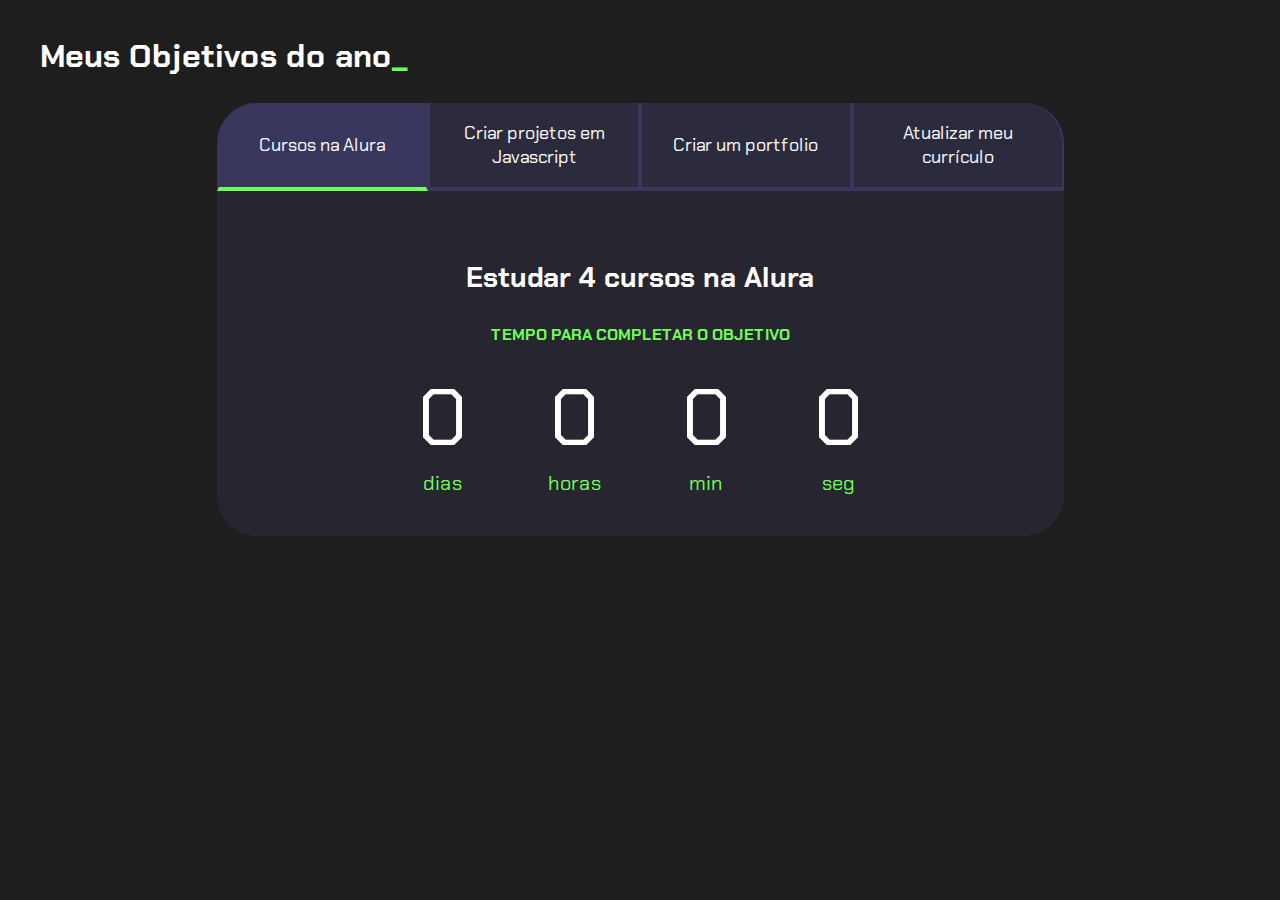
<file: index.html>
<!DOCTYPE html>
<html lang="pt-br">

<head>
    <meta charset="UTF-8">
    <meta name="viewport" content="width=device-width, initial-scale=1.0">
    <title>Meus objetivos do ano</title>
    <link rel="stylesheet" href="style.css">
</head>

<body>
    <section class="conteudo-principal">
        <h2 class="titulo-principal">Meus Objetivos do ano<span>_</span></h2>
        <div class="conteudo">
            <div class="botoes">
                <button class="botao ativo">Cursos na Alura</button>
                <button class="botao">Criar projetos em Javascript</button>
                <button class="botao">Criar um portfolio</button>
                <button class="botao">Atualizar meu currículo</button>
            </div>
            <div class="abas-textos">
                <div class="aba-conteudo ativo">
                    <h3 class="aba-conteudo-titulo-principal">Estudar 4 cursos na Alura</h3>
                    <h4 class="aba-conteudo-titulo-secundario">Tempo para completar o objetivo</h4>
                    <div class="contador">
                        <div class="contador-digito">
                            <p class="contador-digito-numero" id="dias0">7</p>
                            <p class="contador-digito-texto">dias</p>
                        </div>
                        <div class="contador-digito">
                            <p class="contador-digito-numero" id="horas0">7</p>
                            <p class="contador-digito-texto">horas</p>
                        </div>
                        <div class="contador-digito">
                            <p class="contador-digito-numero" id="min0">7</p>
                            <p class="contador-digito-texto">min</p>
                        </div>
                        <div class="contador-digito">
                            <p class="contador-digito-numero" id="seg0">7</p>
                            <p class="contador-digito-texto">seg</p>
                        </div>
                    </div>
                </div>
                <div class="aba-conteudo">
                    <h3 class="aba-conteudo-titulo-principal">Criar 5 projetos em Javascript</h3>
                    <h4 class="aba-conteudo-titulo-secundario">Tempo para completar o objetivo</h4>
                    <div class="contador">
                        <div class="contador-digito">
                            <p class="contador-digito-numero" id="dias1">7</p>
                            <p class="contador-digito-texto">dias</p>
                        </div>
                        <div class="contador-digito">
                            <p class="contador-digito-numero" id="horas1">7</p>
                            <p class="contador-digito-texto">horas</p>
                        </div>
                        <div class="contador-digito">
                            <p class="contador-digito-numero" id="min1">7</p>
                            <p class="contador-digito-texto">min</p>
                        </div>
                        <div class="contador-digito">
                            <p class="contador-digito-numero" id="seg1">7</p>
                            <p class="contador-digito-texto">seg</p>
                        </div>
                    </div>
                </div>
                <div class="aba-conteudo">
                    <h3 class="aba-conteudo-titulo-principal">Criar um portfolio com os meus 3 melhores projetos</h3>
                    <h4 class="aba-conteudo-titulo-secundario">Tempo para completar o objetivo</h4>
                    <div class="contador">
                        <div class="contador-digito">
                            <p class="contador-digito-numero" id="dias2">7</p>
                            <p class="contador-digito-texto">dias</p>
                        </div>
                        <div class="contador-digito">
                            <p class="contador-digito-numero" id="horas2">7</p>
                            <p class="contador-digito-texto">horas</p>
                        </div>
                        <div class="contador-digito">
                            <p class="contador-digito-numero" id="min2">7</p>
                            <p class="contador-digito-texto">min</p>
                        </div>
                        <div class="contador-digito">
                            <p class="contador-digito-numero" id="seg2">7</p>
                            <p class="contador-digito-texto">seg</p>
                        </div>
                    </div>
                </div>
                <div class="aba-conteudo">
                    <h3 class="aba-conteudo-titulo-principal">Atualizar meu curriculo com os certificados da Alura</h3>
                    <h4 class="aba-conteudo-titulo-secundario">Tempo para completar o objetivo</h4>
                    <div class="contador">
                        <div class="contador-digito">
                            <p class="contador-digito-numero" id="dias3">7</p>
                            <p class="contador-digito-texto">dias</p>
                        </div>
                        <div class="contador-digito">
                            <p class="contador-digito-numero" id="horas3">7</p>
                            <p class="contador-digito-texto">horas</p>
                        </div>
                        <div class="contador-digito">
                            <p class="contador-digito-numero" id="min3">7</p>
                            <p class="contador-digito-texto">min</p>
                        </div>
                        <div class="contador-digito">
                            <p class="contador-digito-numero" id="seg3">7</p>
                            <p class="contador-digito-texto">seg</p>
                        </div>
                    </div>
                </div>
            </div>
        </div>
    </section>
    <script src="main.js"></script>
</body>

</html>
</file>
<file: style.css>
@import url('https://fonts.googleapis.com/css2?family=Chakra+Petch:wght@400;700&display=swap');

:root {
    --cor-de-fundo: #1E1E1E;
    --verde: #6FFF57;
    --branco: #FFFFFF;
    --botao-ativo: #3A375E;
    --botao-inativo: rgba(58, 55, 94, 0.5);
    --texto-fundo: rgba(58, 55, 94, 0.3);
}

body {
    background-color: var(--cor-de-fundo);
    color: var(--branco);
    font-family: 'Chakra Petch', sans-serif;
}


.conteudo-principal {
    display: flex;
    flex-direction: column;
    justify-content: center;
    align-items: center;
    max-width: 1200px;
    width: 100%;
    margin: 0 auto;
}

.titulo-principal {
    text-align: left;
    width: 100%;
    font-size: 32px;
}

.titulo-principal span {
    color: var(--verde);
}


.botao {
    font-family: 'Chakra Petch', sans-serif;
    background-color: var(--botao-inativo);
    color: var(--branco);
    display: flex;
    justify-content: center;
    padding: 1em;
    font-size: 18px;
    align-items: center;
    width: 100%;
    border-bottom: 4px solid var(--botao-ativo);
    border-left: 2px solid var(--botao-ativo);
    border-right: 2px solid var(--botao-ativo);
    border-top: none;
}

.botao:first-child {
    border-radius: 40px 40px 0 0;
}

.botoes {
    display: block;
}

.botao.ativo{
    background-color: var(--botao-ativo);
    border-bottom: 4px solid var(--verde);
}

.abas-textos{
    background-color: var(--texto-fundo);
    padding: 40px;
    border-radius: 0 0 40px 40px;
}
.aba-conteudo.ativo{
    display:block;
}

.aba-conteudo{
    display: none;
}

.aba-conteudo-titulo-principal{
    font-size: 28px;
    text-align: center;
}
.aba-conteudo-titulo-secundario{
    text-align: center;
    color: var(--verde);
    text-transform: uppercase;
}

.contador{
    display:flex;
    justify-content: center;
    flex-wrap: wrap;
}
.contador-digito{
    padding: 0 16px;
    text-align: center;
    min-width: 100px;
}

.contador-digito-numero{
    font-size: 80px;
    margin: 0;

}

.contador-digito-texto{
    color: var(--verde);
    font-size: 20px;
    margin: 0;

}

@media screen and (min-width: 768px) {
    .botoes {
        display: flex;
    }

    .botao:first-child {
        border-radius: 40px 0 0 0;
    }

    .botao:last-child {
        border-radius: 0 40px 0 0;
    }
}
</file>
